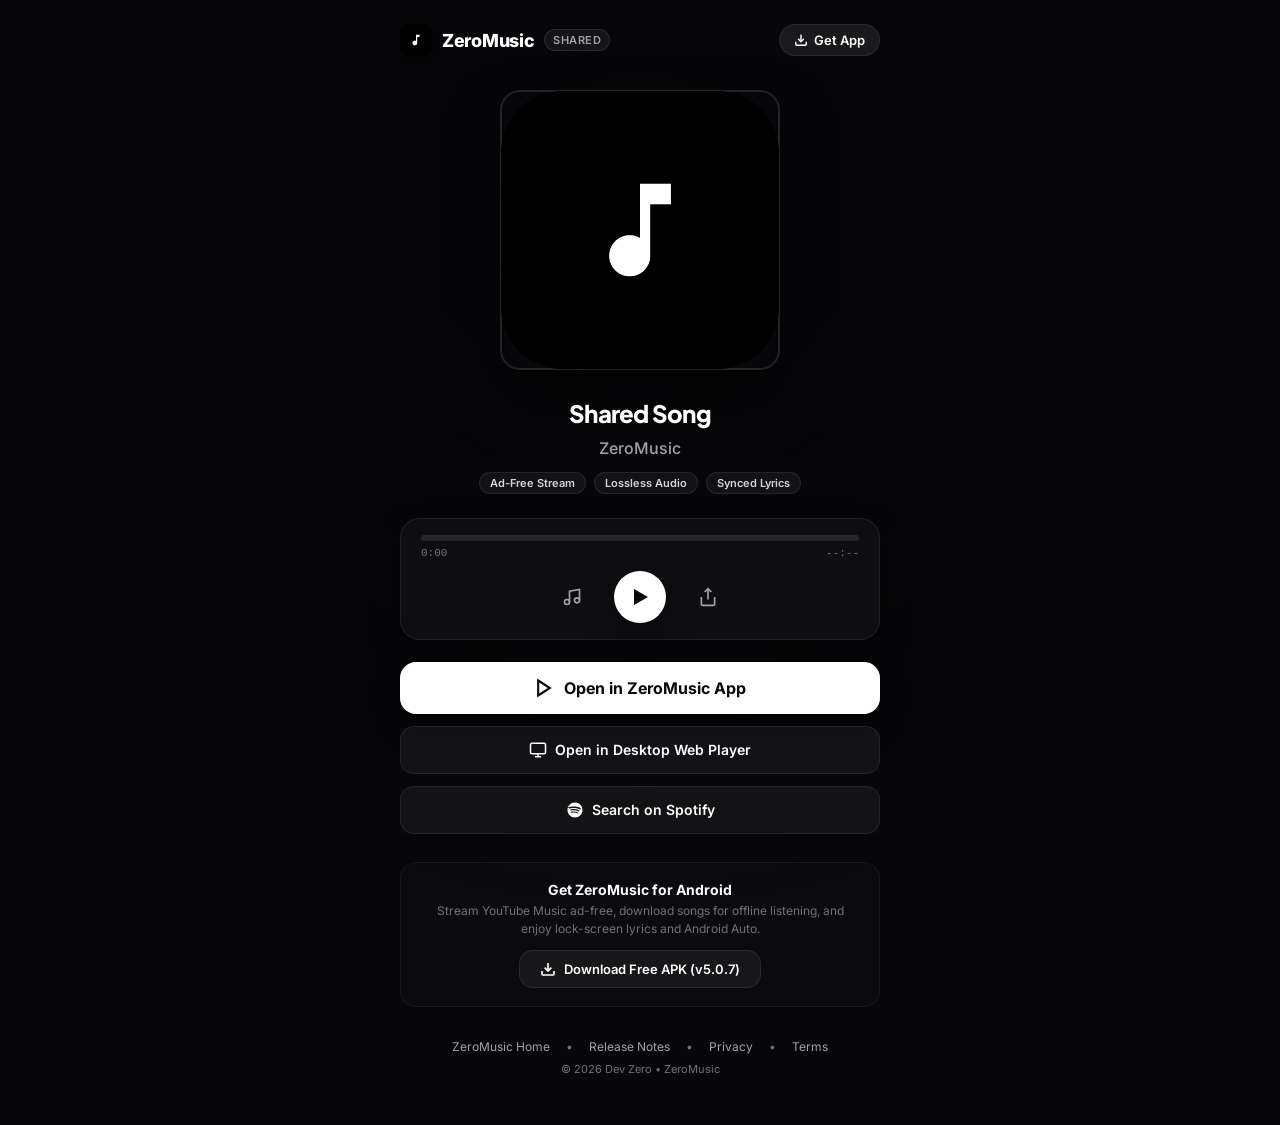
<file: zero-music/song/index.html>
<!DOCTYPE html>
<html lang="en">
<head>
  <meta charset="UTF-8" />
  <meta name="viewport" content="width=device-width, initial-scale=1.0" />
  <title>ZeroMusic | Song Cover</title>
  <meta name="description" content="Listen to songs on ZeroMusic. Ad-free audio player with offline backup and synced lyrics." />

  <!-- Open Graph / WhatsApp / Facebook / Telegram Meta Tags -->
  <meta property="og:type" content="music.song" />
  <meta property="og:site_name" content="ZeroMusic" />
  <meta property="og:title" content="ZeroMusic | Shared Song" />
  <meta property="og:description" content="Listen on ZeroMusic — Ad-free high fidelity audio" />
  <meta property="og:image" content="https://zero.skillissue.gg/zero-music/icon.png" />
  <meta property="og:url" content="https://zero.skillissue.gg/zero-music/track" />

  <!-- Twitter / X Card Meta Tags -->
  <meta name="twitter:card" content="summary_large_image" />
  <meta name="twitter:title" content="ZeroMusic | Shared Song" />
  <meta name="twitter:description" content="Listen on ZeroMusic — Ad-free high fidelity audio" />
  <meta name="twitter:image" content="https://zero.skillissue.gg/zero-music/icon.png" />

  <link rel="icon" type="image/svg+xml" href="/zero-music/icon.svg" />
  <link rel="apple-touch-icon" href="/zero-music/icon.png" />
  <link rel="canonical" href="https://zero.skillissue.gg/zero-music/track" />
  <link rel="preconnect" href="https://fonts.googleapis.com" />
  <link rel="preconnect" href="https://fonts.gstatic.com" crossorigin />
  <link href="https://fonts.googleapis.com/css2?family=Inter:wght@400;500;600;700&family=Plus+Jakarta+Sans:wght@600;700;800&display=swap" rel="stylesheet" />

  <style>
    :root {
      --bg: #07070a;
      --surface: #101016;
      --surface-border: rgba(255, 255, 255, 0.08);
      --accent: #f97316;
      --accent-glow: rgba(249, 115, 22, 0.35);
      --text: #ffffff;
      --text-muted: #a1a1aa;
      --text-sub: #71717a;
    }

    * { box-sizing: border-box; margin: 0; padding: 0; }

    body {
      background-color: var(--bg);
      color: var(--text);
      font-family: 'Inter', -apple-system, BlinkMacSystemFont, sans-serif;
      min-height: 100vh;
      display: flex;
      flex-direction: column;
      align-items: center;
      position: relative;
      overflow-x: hidden;
      -webkit-font-smoothing: antialiased;
    }

    .ambient-backdrop {
      position: fixed;
      top: 0;
      left: 0;
      width: 100vw;
      height: 100vh;
      background-size: cover;
      background-position: center center;
      filter: blur(80px) saturate(1.8) brightness(0.28);
      transform: scale(1.15);
      z-index: 0;
      pointer-events: none;
      transition: background-image 0.5s ease;
    }

    .ambient-overlay {
      position: fixed;
      top: 0;
      left: 0;
      width: 100vw;
      height: 100vh;
      background: radial-gradient(circle at 50% 20%, rgba(7, 7, 10, 0.35) 0%, rgba(7, 7, 10, 0.88) 75%, #07070a 100%);
      z-index: 1;
      pointer-events: none;
    }

    .container {
      position: relative;
      z-index: 2;
      width: 100%;
      max-width: 520px;
      padding: 24px 20px 48px;
      display: flex;
      flex-direction: column;
      align-items: center;
      min-height: 100vh;
    }

    .nav {
      width: 100%;
      display: flex;
      align-items: center;
      justify-content: space-between;
      margin-bottom: 24px;
    }

    .brand {
      display: flex;
      align-items: center;
      gap: 10px;
      text-decoration: none;
      color: #fff;
    }

    .brand img {
      width: 32px;
      height: 32px;
      border-radius: 8px;
      box-shadow: 0 4px 12px rgba(0,0,0,0.4);
    }

    .brand-name {
      font-weight: 800;
      font-size: 18px;
      letter-spacing: -0.3px;
    }

    .brand-pill {
      font-size: 11px;
      font-weight: 600;
      padding: 3px 8px;
      border-radius: 999px;
      background: rgba(249, 115, 22, 0.15);
      color: #fb923c;
      border: 1px solid rgba(249, 115, 22, 0.3);
      text-transform: uppercase;
      letter-spacing: 0.5px;
    }

    .nav-get {
      font-size: 13px;
      font-weight: 600;
      color: #fff;
      text-decoration: none;
      padding: 7px 14px;
      border-radius: 999px;
      background: rgba(255, 255, 255, 0.08);
      border: 1px solid var(--surface-border);
      transition: all 0.2s ease;
      display: flex;
      align-items: center;
      gap: 6px;
    }

    .nav-get:hover {
      background: rgba(255, 255, 255, 0.15);
    }

    .cover-card {
      position: relative;
      width: 280px;
      height: 280px;
      border-radius: 24px;
      overflow: hidden;
      margin-top: 10px;
      margin-bottom: 28px;
      box-shadow: 0 24px 50px -10px rgba(0, 0, 0, 0.8), 0 0 40px var(--accent-glow);
      border: 1px solid rgba(255, 255, 255, 0.12);
      transition: transform 0.3s cubic-bezier(0.2, 0.8, 0.2, 1);
    }

    .cover-card img {
      width: 100%;
      height: 100%;
      object-fit: cover;
      display: block;
    }

    .cover-card.playing {
      transform: scale(1.03);
      box-shadow: 0 28px 60px -8px rgba(0, 0, 0, 0.9), 0 0 50px var(--accent-glow);
    }

    .track-info {
      text-align: center;
      width: 100%;
      margin-bottom: 24px;
    }

    .track-title {
      font-size: 24px;
      font-weight: 800;
      letter-spacing: -0.4px;
      line-height: 1.3;
      margin-bottom: 8px;
      color: #ffffff;
      word-break: break-word;
    }

    .track-artist {
      font-size: 16px;
      font-weight: 500;
      color: var(--text-muted);
      line-height: 1.4;
    }

    .badges {
      display: flex;
      align-items: center;
      justify-content: center;
      gap: 8px;
      margin-top: 12px;
      flex-wrap: wrap;
    }

    .badge {
      font-size: 11px;
      font-weight: 600;
      padding: 3px 10px;
      border-radius: 999px;
      background: rgba(255, 255, 255, 0.05);
      border: 1px solid var(--surface-border);
      color: #d4d4d8;
    }

    .player-box {
      width: 100%;
      background: rgba(16, 16, 22, 0.7);
      backdrop-filter: blur(20px);
      border: 1px solid var(--surface-border);
      border-radius: 20px;
      padding: 16px 20px;
      margin-bottom: 20px;
      box-shadow: 0 12px 30px rgba(0, 0, 0, 0.4);
    }

    .progress-wrap {
      width: 100%;
      display: flex;
      flex-direction: column;
      gap: 6px;
      margin-bottom: 12px;
    }

    .progress-bar-bg {
      width: 100%;
      height: 6px;
      background: rgba(255, 255, 255, 0.1);
      border-radius: 999px;
      cursor: pointer;
      position: relative;
      overflow: hidden;
    }

    .progress-fill {
      height: 100%;
      width: 0%;
      background: linear-gradient(90deg, #f97316, #fb923c);
      border-radius: 999px;
      transition: width 0.1s linear;
    }

    .time-row {
      display: flex;
      justify-content: space-between;
      font-family: 'JetBrains Mono', monospace;
      font-size: 11px;
      color: var(--text-sub);
    }

    .player-controls {
      display: flex;
      align-items: center;
      justify-content: center;
      gap: 24px;
    }

    .btn-circle {
      width: 52px;
      height: 52px;
      border-radius: 50%;
      background: #f97316;
      color: #000;
      border: none;
      display: flex;
      align-items: center;
      justify-content: center;
      cursor: pointer;
      box-shadow: 0 6px 20px var(--accent-glow);
      transition: all 0.2s cubic-bezier(0.2, 0.8, 0.2, 1);
    }

    .btn-circle:hover {
      transform: scale(1.06);
      background: #fb923c;
    }

    .btn-circle svg {
      width: 24px;
      height: 24px;
      fill: currentColor;
    }

    .btn-icon-secondary {
      background: transparent;
      border: none;
      color: var(--text-muted);
      cursor: pointer;
      padding: 8px;
      border-radius: 50%;
      display: flex;
      align-items: center;
      justify-content: center;
      transition: color 0.2s;
    }

    .btn-icon-secondary:hover {
      color: #fff;
    }

    .actions-grid {
      width: 100%;
      display: flex;
      flex-direction: column;
      gap: 12px;
      margin-bottom: 28px;
    }

    .btn-primary-app {
      width: 100%;
      padding: 16px 24px;
      background: linear-gradient(135deg, #f97316 0%, #ea580c 100%);
      color: #fff;
      font-size: 16px;
      font-weight: 700;
      border-radius: 16px;
      text-decoration: none;
      display: flex;
      align-items: center;
      justify-content: center;
      gap: 10px;
      box-shadow: 0 10px 28px var(--accent-glow);
      border: 1px solid rgba(255, 255, 255, 0.15);
      transition: all 0.2s cubic-bezier(0.2, 0.8, 0.2, 1);
    }

    .btn-primary-app:hover {
      transform: translateY(-2px);
      box-shadow: 0 14px 34px var(--accent-glow);
    }

    .btn-secondary {
      width: 100%;
      padding: 14px 20px;
      background: rgba(255, 255, 255, 0.05);
      color: #fff;
      font-size: 14px;
      font-weight: 600;
      border-radius: 14px;
      text-decoration: none;
      display: flex;
      align-items: center;
      justify-content: center;
      gap: 8px;
      border: 1px solid var(--surface-border);
      transition: background 0.2s;
    }

    .btn-secondary:hover {
      background: rgba(255, 255, 255, 0.1);
    }

    .lyrics-container {
      width: 100%;
      background: rgba(16, 16, 22, 0.6);
      backdrop-filter: blur(20px);
      border: 1px solid var(--surface-border);
      border-radius: 20px;
      padding: 20px;
      margin-bottom: 24px;
      display: none;
    }

    .lyrics-container.open {
      display: block;
    }

    .lyrics-header {
      font-size: 14px;
      font-weight: 700;
      text-transform: uppercase;
      letter-spacing: 0.5px;
      color: var(--text-muted);
      margin-bottom: 14px;
      display: flex;
      align-items: center;
      justify-content: space-between;
    }

    .lyrics-content {
      font-size: 16px;
      line-height: 1.8;
      color: #e4e4e7;
      max-height: 320px;
      overflow-y: auto;
      white-space: pre-wrap;
    }

    .lyric-line {
      margin-bottom: 10px;
      cursor: pointer;
      opacity: 0.45;
      transition: color 0.2s, opacity 0.2s, transform 0.2s;
    }

    .lyric-line:hover {
      opacity: 0.85;
    }

    .lyric-line.active {
      color: #f97316;
      opacity: 1;
      font-weight: 700;
      transform: translateX(3px);
    }

    .promo-card {
      width: 100%;
      border-radius: 16px;
      background: rgba(255, 255, 255, 0.02);
      border: 1px solid rgba(255, 255, 255, 0.05);
      padding: 18px 20px;
      text-align: center;
      margin-top: auto;
    }

    .promo-card h4 {
      font-size: 14px;
      font-weight: 700;
      margin-bottom: 4px;
      color: #fff;
    }

    .promo-card p {
      font-size: 12px;
      color: var(--text-sub);
      line-height: 1.5;
      margin-bottom: 12px;
    }

    .footer-links {
      display: flex;
      justify-content: center;
      gap: 16px;
      font-size: 12px;
      color: var(--text-sub);
    }

    .footer-links a {
      color: var(--text-muted);
      text-decoration: none;
    }

    .footer-links a:hover {
      color: #fff;
    }

    #toast {
      position: fixed;
      bottom: 24px;
      background: #18181b;
      color: #fff;
      font-size: 13px;
      font-weight: 600;
      padding: 10px 20px;
      border-radius: 999px;
      border: 1px solid rgba(255, 255, 255, 0.15);
      box-shadow: 0 10px 30px rgba(0, 0, 0, 0.6);
      opacity: 0;
      pointer-events: none;
      transition: opacity 0.2s, transform 0.2s;
      transform: translateY(10px);
      z-index: 100;
    }

    #toast.show {
      opacity: 1;
      transform: translateY(0);
    }

    /* Obsidian Studio Polish & Spring Motion */
    @keyframes song-rise {
      from { opacity: 0; transform: translateY(16px) scale(0.985); }
      to { opacity: 1; transform: translateY(0) scale(1); }
    }
    .nav { animation: song-rise 0.45s cubic-bezier(0.22, 1, 0.36, 1) both; }
    .cover-card {
      border-radius: 20px;
      box-shadow: 0 28px 64px -12px rgba(0, 0, 0, 0.85), inset 0 0 0 1px rgba(255, 255, 255, 0.12);
      transition: transform 0.6s cubic-bezier(0.22, 1, 0.36, 1), box-shadow 0.6s cubic-bezier(0.22, 1, 0.36, 1);
      animation: song-rise 0.55s cubic-bezier(0.22, 1, 0.36, 1) 50ms both;
    }
    .cover-card.playing {
      transform: scale(1.035) translateY(-2px);
      box-shadow: 0 36px 76px -10px rgba(0, 0, 0, 0.92), inset 0 0 0 1px rgba(255, 255, 255, 0.16);
    }
    .track-info { animation: song-rise 0.55s cubic-bezier(0.22, 1, 0.36, 1) 100ms both; }
    .track-title { font-family: 'Plus Jakarta Sans', 'Inter', sans-serif; letter-spacing: -0.03em; }
    .player-box {
      background: rgba(18, 18, 22, 0.72);
      backdrop-filter: blur(32px) saturate(160%);
      -webkit-backdrop-filter: blur(32px) saturate(160%);
      border: 1px solid rgba(255, 255, 255, 0.08);
      animation: song-rise 0.55s cubic-bezier(0.22, 1, 0.36, 1) 150ms both;
    }
    .btn-circle {
      background: #ffffff;
      color: #09090b;
      box-shadow: 0 10px 28px rgba(0, 0, 0, 0.5);
      transition: transform 0.24s cubic-bezier(0.22, 1, 0.36, 1), background 0.2s ease;
    }
    .btn-circle:hover { background: #f4f4f5; transform: scale(1.06); }
    .btn-circle:active, .btn-primary-app:active, .btn-secondary:active { transform: scale(0.96); }
    .btn-primary-app {
      background: #ffffff;
      color: #09090b;
      box-shadow: 0 12px 30px rgba(0, 0, 0, 0.48);
      border: none;
      transition: transform 0.24s cubic-bezier(0.22, 1, 0.36, 1), background 0.2s ease;
    }
    .btn-primary-app:hover { background: #f4f4f5; transform: translateY(-2px); box-shadow: 0 16px 36px rgba(0, 0, 0, 0.55); }
    .actions-grid { animation: song-rise 0.55s cubic-bezier(0.22, 1, 0.36, 1) 200ms both; }
    .promo-card { animation: song-rise 0.55s cubic-bezier(0.22, 1, 0.36, 1) 250ms both; }
    .brand-pill {
      background: rgba(255, 255, 255, 0.06);
      color: #a1a1aa;
      border-color: rgba(255, 255, 255, 0.09);
    }
    .lyrics-container {
      display: block;
      max-height: 0;
      opacity: 0;
      padding-top: 0;
      padding-bottom: 0;
      margin-bottom: 0;
      border-color: transparent;
      overflow: hidden;
      transition: max-height 0.45s cubic-bezier(0.22, 1, 0.36, 1), opacity 0.35s ease, padding 0.4s cubic-bezier(0.22, 1, 0.36, 1), margin 0.4s ease, border-color 0.3s ease;
    }
    .lyrics-container.open {
      max-height: 440px;
      opacity: 1;
      padding-top: 20px;
      padding-bottom: 20px;
      margin-bottom: 24px;
      border-color: var(--surface-border);
    }
    .lyric-line {
      font-family: 'Plus Jakarta Sans', 'Inter', sans-serif;
      font-weight: 600;
      opacity: 0.32;
      transition: opacity 0.38s cubic-bezier(0.22, 1, 0.36, 1), transform 0.4s cubic-bezier(0.22, 1, 0.36, 1), color 0.3s ease;
    }
    .lyric-line.active {
      color: #ffffff;
      opacity: 1;
      transform: scale(1.025) translateX(2px);
      transform-origin: left center;
    }
    @media (prefers-reduced-motion: reduce) {
      *, *::before, *::after { animation-duration: 0.01ms !important; transition-duration: 0.01ms !important; }
    }
  </style>
</head>
<body>
  <div class="ambient-backdrop" id="backdrop"></div>
  <div class="ambient-overlay"></div>

  <div class="container">
    <header class="nav">
      <a href="/zero-music" class="brand">
        <img src="/zero-music/icon.png" alt="ZeroMusic" />
        <span class="brand-name">ZeroMusic</span>
        <span class="brand-pill">Shared</span>
      </a>
      <a href="/zero-music/download/ZeroMusic.apk" class="nav-get" download="ZeroMusic.apk">
        <svg width="14" height="14" viewBox="0 0 24 24" fill="none" stroke="currentColor" stroke-width="2.5"><path d="M21 15v4a2 2 0 0 1-2 2H5a2 2 0 0 1-2-2v-4"/><polyline points="7 10 12 15 17 10"/><line x1="12" y1="15" x2="12" y2="3"/></svg>
        <span>Get App</span>
      </a>
    </header>

    <div class="cover-card" id="coverCard">
      <img src="/zero-music/icon.png" alt="Song Cover Art" id="trackImg" />
    </div>

    <div class="track-info">
      <h1 class="track-title" id="trackTitle">Shared Song</h1>
      <p class="track-artist" id="trackArtist">ZeroMusic</p>
      <div class="badges">
        <span class="badge">Ad-Free Stream</span>
        <span class="badge">Lossless Audio</span>
        <span class="badge">Synced Lyrics</span>
      </div>
    </div>

    <div class="player-box">
      <div class="progress-wrap" id="progressWrap">
        <div class="progress-bar-bg" id="progressBar">
          <div class="progress-fill" id="progressFill"></div>
        </div>
        <div class="time-row">
          <span id="currentTime">0:00</span>
          <span id="totalTime">--:--</span>
        </div>
      </div>
      <div class="player-controls">
        <button class="btn-icon-secondary" id="btnLyrics" title="Toggle Lyrics">
          <svg width="20" height="20" viewBox="0 0 24 24" fill="none" stroke="currentColor" stroke-width="2"><path d="M9 18V5l12-2v13"/><circle cx="6" cy="18" r="3"/><circle cx="18" cy="16" r="3"/></svg>
        </button>
        <button class="btn-circle" id="btnPlayPause" title="Play">
          <svg id="playIcon" viewBox="0 0 24 24"><polygon points="6,4 20,12 6,20"/></svg>
          <svg id="pauseIcon" viewBox="0 0 24 24" style="display: none;"><rect x="6" y="4" width="4" height="16"/><rect x="14" y="4" width="4" height="16"/></svg>
        </button>
        <button class="btn-icon-secondary" id="btnCopyShare" title="Copy Share Link">
          <svg width="20" height="20" viewBox="0 0 24 24" fill="none" stroke="currentColor" stroke-width="2"><path d="M4 12v8a2 2 0 0 0 2 2h12a2 2 0 0 0 2-2v-8"/><polyline points="16 6 12 2 8 6"/><line x1="12" y1="2" x2="12" y2="15"/></svg>
        </button>
      </div>
    </div>

    <div class="lyrics-container" id="lyricsContainer">
      <div class="lyrics-header">
        <span>Lyrics</span>
        <span id="lyricsSource" style="font-size: 11px; opacity: 0.6;">LRCLIB</span>
      </div>
      <div class="lyrics-content" id="lyricsText">Loading lyrics…</div>
    </div>

    <div class="actions-grid">
      <a class="btn-primary-app" id="btnOpenApp" href="#">
        <svg width="20" height="20" viewBox="0 0 24 24" fill="none" stroke="currentColor" stroke-width="2.5"><polygon points="5 3 19 12 5 21 5 3"/></svg>
        <span>Open in ZeroMusic App</span>
      </a>

      <a class="btn-secondary" id="btnOpenWebPlayer" href="/zero-music">
        <svg width="18" height="18" viewBox="0 0 24 24" fill="none" stroke="currentColor" stroke-width="2"><rect x="2" y="3" width="20" height="14" rx="2" ry="2"/><line x1="8" y1="21" x2="16" y2="21"/><line x1="12" y1="17" x2="12" y2="21"/></svg>
        <span>Open in Desktop Web Player</span>
      </a>

      <a class="btn-secondary" id="btnYtMusic" href="#" target="_blank" rel="noopener" style="display: none;">
        <svg width="18" height="18" viewBox="0 0 24 24" fill="currentColor"><path d="M12 2C6.48 2 2 6.48 2 12s4.48 10 10 10 10-4.48 10-10S17.52 2 12 2zm-2 14.5v-9l6 4.5-6 4.5z"/></svg>
        <span>Listen on YouTube Music</span>
      </a>

      <a class="btn-secondary" id="btnSpotify" href="#" target="_blank" rel="noopener">
        <svg width="18" height="18" viewBox="0 0 24 24" fill="currentColor"><path d="M12 2C6.477 2 2 6.477 2 12s4.477 10 10 10 10-4.477 10-10S17.523 2 12 2zm4.586 14.424c-.18.295-.563.387-.857.207-2.35-1.435-5.308-1.76-8.792-.963-.335.077-.67-.133-.746-.468-.077-.334.132-.67.467-.746 3.808-.87 7.076-.496 9.72 1.115.294.18.388.562.208.855zm1.226-2.723c-.226.367-.706.482-1.072.257-2.687-1.652-6.785-2.131-9.965-1.166-.413.127-.849-.106-.974-.517-.125-.413.108-.849.52-.975 3.632-1.102 8.147-.568 11.234 1.328.366.226.481.707.257 1.073zm.105-2.835C14.692 8.95 8.085 8.73 4.244 9.897c-.494.15-1.02-.128-1.17-.622-.15-.495.128-1.02.622-1.17 4.416-1.34 11.67-1.087 15.48 1.174.445.264.59.84.325 1.285-.264.442-.838.59-1.282.325z"/></svg>
        <span>Search on Spotify</span>
      </a>
    </div>

    <div class="promo-card">
      <h4>Get ZeroMusic for Android</h4>
      <p>Stream YouTube Music ad-free, download songs for offline listening, and enjoy lock-screen lyrics and Android Auto.</p>
      <a class="btn-secondary" href="/zero-music/download/ZeroMusic.apk" download="ZeroMusic.apk" style="display: inline-flex; width: auto; padding: 10px 20px; font-size: 13px;">
        <svg width="16" height="16" viewBox="0 0 24 24" fill="none" stroke="currentColor" stroke-width="2.5"><path d="M21 15v4a2 2 0 0 1-2 2H5a2 2 0 0 1-2-2v-4"/><polyline points="7 10 12 15 17 10"/><line x1="12" y1="15" x2="12" y2="3"/></svg>
        <span id="apkDownloadLabel">Download Free APK</span>
      </a>
    </div>

    <footer style="margin-top: 32px; text-align: center;">
      <div class="footer-links">
        <a href="/zero-music">ZeroMusic Home</a>
        <span>&bull;</span>
        <a href="/zero-music/release-notes">Release Notes</a>
        <span>&bull;</span>
        <a href="/zero-music/privacy">Privacy</a>
        <span>&bull;</span>
        <a href="/zero-music/terms">Terms</a>
      </div>
      <p style="font-size: 11px; color: var(--text-sub); margin-top: 8px;">&copy; 2026 Dev Zero &bull; ZeroMusic</p>
    </footer>
  </div>

  <div id="yt-player-host" style="position: absolute; left: -9999px; top: -9999px; width: 1px; height: 1px; pointer-events: none;"></div>
  <div id="toast">Link copied to clipboard!</div>

  <script src="https://www.youtube.com/iframe_api"></script>
  <script>
    (function () {
      var params = new URLSearchParams(location.search);
      var videoId = params.get('v') || params.get('id') || '';
      var spotifyId = params.get('sp') || '';
      if (videoId.startsWith('sp:')) {
        spotifyId = videoId.replace('sp:', '');
        videoId = '';
      }

      var title = params.get('title') || '';
      var artist = params.get('artist') || '';
      var artwork = params.get('artwork') || '';

      var trackTitleEl = document.getElementById('trackTitle');
      var trackArtistEl = document.getElementById('trackArtist');
      var trackImg = document.getElementById('trackImg');
      var backdrop = document.getElementById('backdrop');
      var btnOpenApp = document.getElementById('btnOpenApp');
      var btnOpenWebPlayer = document.getElementById('btnOpenWebPlayer');
      var btnYtMusic = document.getElementById('btnYtMusic');
      var btnSpotify = document.getElementById('btnSpotify');

      function updateUI() {
        if (title) {
          trackTitleEl.textContent = title;
          document.title = title + ' – ' + (artist || 'ZeroMusic') + ' | ZeroMusic';
        }
        if (artist) {
          trackArtistEl.textContent = artist;
        }
        if (artwork) {
          trackImg.src = artwork;
          backdrop.style.backgroundImage = 'url("' + artwork + '")';
        } else if (videoId) {
          var yImg = 'https://i.ytimg.com/vi/' + videoId + '/hqdefault.jpg';
          trackImg.src = yImg;
          backdrop.style.backgroundImage = 'url("' + yImg + '")';
        }

        var appIntent = 'intent://zero.skillissue.gg/zero-music/track?v=' + encodeURIComponent(videoId) +
          '&title=' + encodeURIComponent(title) + '&artist=' + encodeURIComponent(artist) +
          '&artwork=' + encodeURIComponent(artwork) +
          '#Intent;scheme=https;package=com.zeromusic.app;S.browser_fallback_url=' +
          encodeURIComponent('https://zero.skillissue.gg/zero-music/download/ZeroMusic.apk') + ';end';
        btnOpenApp.href = appIntent;

        if (btnOpenWebPlayer) {
          var webUrl = '/zero-music/?v=' + encodeURIComponent(videoId || (spotifyId ? 'sp:' + spotifyId : ''));
          if (title) webUrl += '&title=' + encodeURIComponent(title);
          if (artist) webUrl += '&artist=' + encodeURIComponent(artist);
          if (artwork) webUrl += '&artwork=' + encodeURIComponent(artwork);
          btnOpenWebPlayer.href = webUrl;
        }

        if (videoId) {
          btnYtMusic.href = 'https://music.youtube.com/watch?v=' + encodeURIComponent(videoId);
          btnYtMusic.style.display = 'flex';
        }

        btnSpotify.href = 'https://open.spotify.com/search/' + encodeURIComponent((title || '') + ' ' + (artist || ''));
      }

      fetch('/zero-music/latest-v2.json', { cache: 'no-store' })
        .then(function(r) { return r.json(); })
        .then(function(feed) {
          var label = document.getElementById('apkDownloadLabel');
          if (label && feed && feed.version) {
            label.textContent = 'Download Free APK (v' + feed.version + ')';
          }
        })
        .catch(function() {});

      if (videoId && (!title || !artist)) {
        fetch('https://www.youtube.com/oembed?url=https://www.youtube.com/watch?v=' + encodeURIComponent(videoId) + '&format=json')
          .then(function(r){ return r.json(); })
          .then(function(data){
            if (!title && data.title) title = data.title.replace(/\s*[\(\[](official|music\s*video|audio|lyrics?|visualizer|hd|4k)[\)\]]/gi, '').trim();
            if (!artist && data.author_name) artist = data.author_name.replace(/ - Topic$/i, '').trim();
            if (!artwork && data.thumbnail_url) artwork = data.thumbnail_url;
            updateUI();
          })
          .catch(function(){ updateUI(); });
      } else {
        updateUI();
      }

      // Elements
      var btnPlayPause = document.getElementById('btnPlayPause');
      var playIcon = document.getElementById('playIcon');
      var pauseIcon = document.getElementById('pauseIcon');
      var progressBar = document.getElementById('progressBar');
      var progressFill = document.getElementById('progressFill');
      var currentTimeEl = document.getElementById('currentTime');
      var totalTimeEl = document.getElementById('totalTime');
      var coverCard = document.getElementById('coverCard');
      var btnLyrics = document.getElementById('btnLyrics');
      var lyricsContainer = document.getElementById('lyricsContainer');
      var lyricsText = document.getElementById('lyricsText');
      var btnCopyShare = document.getElementById('btnCopyShare');
      var toast = document.getElementById('toast');

      var ytPlayer = null;
      var isPlaying = false;
      var progressTimer = null;
      var syncedLyrics = [];

      function showToast(msg) {
        toast.textContent = msg;
        toast.classList.add('show');
        setTimeout(function () { toast.classList.remove('show'); }, 2200);
      }

      btnCopyShare.addEventListener('click', function () {
        navigator.clipboard.writeText(location.href).then(function () {
          showToast('ZeroMusic link copied!');
        }).catch(function () {
          showToast('Share link: ' + location.href);
        });
      });

      window.onYouTubeIframeAPIReady = function () {
        if (!videoId) return;
        ytPlayer = new YT.Player('yt-player-host', {
          height: '1',
          width: '1',
          videoId: videoId,
          playerVars: {
            autoplay: 0,
            controls: 0,
            disablekb: 1,
            fs: 0,
            modestbranding: 1,
            rel: 0,
            playsinline: 1
          },
          events: {
            onStateChange: onPlayerStateChange
          }
        });
      };

      function onPlayerStateChange(e) {
        if (e.data === YT.PlayerState.PLAYING) {
          isPlaying = true;
          playIcon.style.display = 'none';
          pauseIcon.style.display = 'block';
          coverCard.classList.add('playing');
          startProgressLoop();
        } else {
          isPlaying = false;
          playIcon.style.display = 'block';
          pauseIcon.style.display = 'none';
          coverCard.classList.remove('playing');
          clearInterval(progressTimer);
        }
      }

      function formatTime(s) {
        if (!s || isNaN(s)) return '0:00';
        var m = Math.floor(s / 60);
        var sec = Math.floor(s % 60);
        return m + ':' + (sec < 10 ? '0' : '') + sec;
      }

      function startProgressLoop() {
        clearInterval(progressTimer);
        progressTimer = setInterval(function () {
          if (!ytPlayer || !ytPlayer.getCurrentTime) return;
          var cur = ytPlayer.getCurrentTime();
          var dur = ytPlayer.getDuration();
          if (dur > 0) {
            var pct = (cur / dur) * 100;
            progressFill.style.width = pct + '%';
            currentTimeEl.textContent = formatTime(cur);
            totalTimeEl.textContent = formatTime(dur);
            highlightSyncedLyric(cur);
          }
        }, 250);
      }

      btnPlayPause.addEventListener('click', function () {
        if (!ytPlayer || !ytPlayer.playVideo) {
          showToast('Player loading, one moment…');
          return;
        }
        if (isPlaying) {
          ytPlayer.pauseVideo();
        } else {
          ytPlayer.playVideo();
        }
      });

      progressBar.addEventListener('click', function (e) {
        if (!ytPlayer || !ytPlayer.getDuration) return;
        var rect = progressBar.getBoundingClientRect();
        var pos = (e.clientX - rect.left) / rect.width;
        var dur = ytPlayer.getDuration();
        if (dur > 0) {
          ytPlayer.seekTo(pos * dur, true);
        }
      });

      var lyricsLoaded = false;
      btnLyrics.addEventListener('click', function () {
        lyricsContainer.classList.toggle('open');
        if (lyricsContainer.classList.contains('open') && !lyricsLoaded) {
          loadLyrics();
        }
      });

      function parseLrc(lrc) {
        var lines = lrc.split('\n');
        var res = [];
        var timeRegex = /\[(\d{1,2}):(\d{2})(?:\.(\d{2,3}))?\]/g;
        for (var i = 0; i < lines.length; i++) {
          var stamps = [];
          var match;
          timeRegex.lastIndex = 0;
          while ((match = timeRegex.exec(lines[i])) !== null) {
            var min = parseInt(match[1], 10);
            var sec = parseInt(match[2], 10);
            var ms = match[3] ? parseInt(match[3], 10) / (match[3].length === 3 ? 1000 : 100) : 0;
            stamps.push(min * 60 + sec + ms);
          }
          if (stamps.length) {
            var text = lines[i].replace(/\[\d{1,2}:\d{2}(?:\.\d{2,3})?\]/g, '').trim();
            if (text) {
              for (var s = 0; s < stamps.length; s++) {
                res.push({ time: stamps[s], text: text });
              }
            }
          }
        }
        return res.sort(function(a, b) { return a.time - b.time; });
      }

      function loadLyrics() {
        lyricsLoaded = true;
        lyricsText.textContent = 'Searching synced lyrics…';
        var cleanT = (title || '').replace(/\s*[\(\[].*?[\)\]]/g, '').trim();
        var cleanA = (artist || '').replace(/ - Topic$/i, '').trim();
        var url = 'https://lrclib.net/api/get?track_name=' + encodeURIComponent(cleanT) + '&artist_name=' + encodeURIComponent(cleanA);
        fetch(url)
          .then(function (res) { return res.json(); })
          .then(function (data) {
            if (data && data.syncedLyrics) {
              syncedLyrics = parseLrc(data.syncedLyrics);
              renderSyncedLyrics();
            } else if (data && data.plainLyrics) {
              lyricsText.textContent = data.plainLyrics;
            } else {
              fallbackSearchLyrics(cleanT);
            }
          })
          .catch(function () {
            fallbackSearchLyrics(cleanT);
          });
      }

      function fallbackSearchLyrics(query) {
        fetch('https://lrclib.net/api/search?q=' + encodeURIComponent(query))
          .then(function (res) { return res.json(); })
          .then(function (list) {
            if (Array.isArray(list) && list.length > 0) {
              var item = list[0];
              if (item.syncedLyrics) {
                syncedLyrics = parseLrc(item.syncedLyrics);
                renderSyncedLyrics();
                return;
              } else if (item.plainLyrics) {
                lyricsText.textContent = item.plainLyrics;
                return;
              }
            }
            lyricsText.textContent = 'No lyrics found for this track.';
          })
          .catch(function () {
            lyricsText.textContent = 'Could not load lyrics.';
          });
      }

      var lastActiveLyric = -1;

      function renderSyncedLyrics() {
        lyricsText.innerHTML = '';
        lastActiveLyric = -1;
        for (var i = 0; i < syncedLyrics.length; i++) {
          var div = document.createElement('div');
          div.className = 'lyric-line';
          div.id = 'lyric-' + i;
          div.dataset.time = syncedLyrics[i].time;
          div.textContent = syncedLyrics[i].text;
          div.addEventListener('click', function () {
            var t = parseFloat(this.dataset.time);
            if (ytPlayer && ytPlayer.seekTo && !isNaN(t)) {
              ytPlayer.seekTo(t, true);
              if (!isPlaying && ytPlayer.playVideo) ytPlayer.playVideo();
            }
          });
          lyricsText.appendChild(div);
        }
      }

      function highlightSyncedLyric(currentTime) {
        if (!syncedLyrics.length) return;
        var activeIndex = -1;
        for (var i = 0; i < syncedLyrics.length; i++) {
          if (currentTime >= syncedLyrics[i].time) {
            activeIndex = i;
          } else {
            break;
          }
        }
        if (activeIndex === lastActiveLyric) return;
        lastActiveLyric = activeIndex;
        for (var j = 0; j < syncedLyrics.length; j++) {
          var el = document.getElementById('lyric-' + j);
          if (el) {
            if (j === activeIndex) {
              el.classList.add('active');
              el.scrollIntoView({ behavior: 'smooth', block: 'center' });
            } else {
              el.classList.remove('active');
            }
          }
        }
      }
    })();
  </script>
</body>
</html>
</file>
